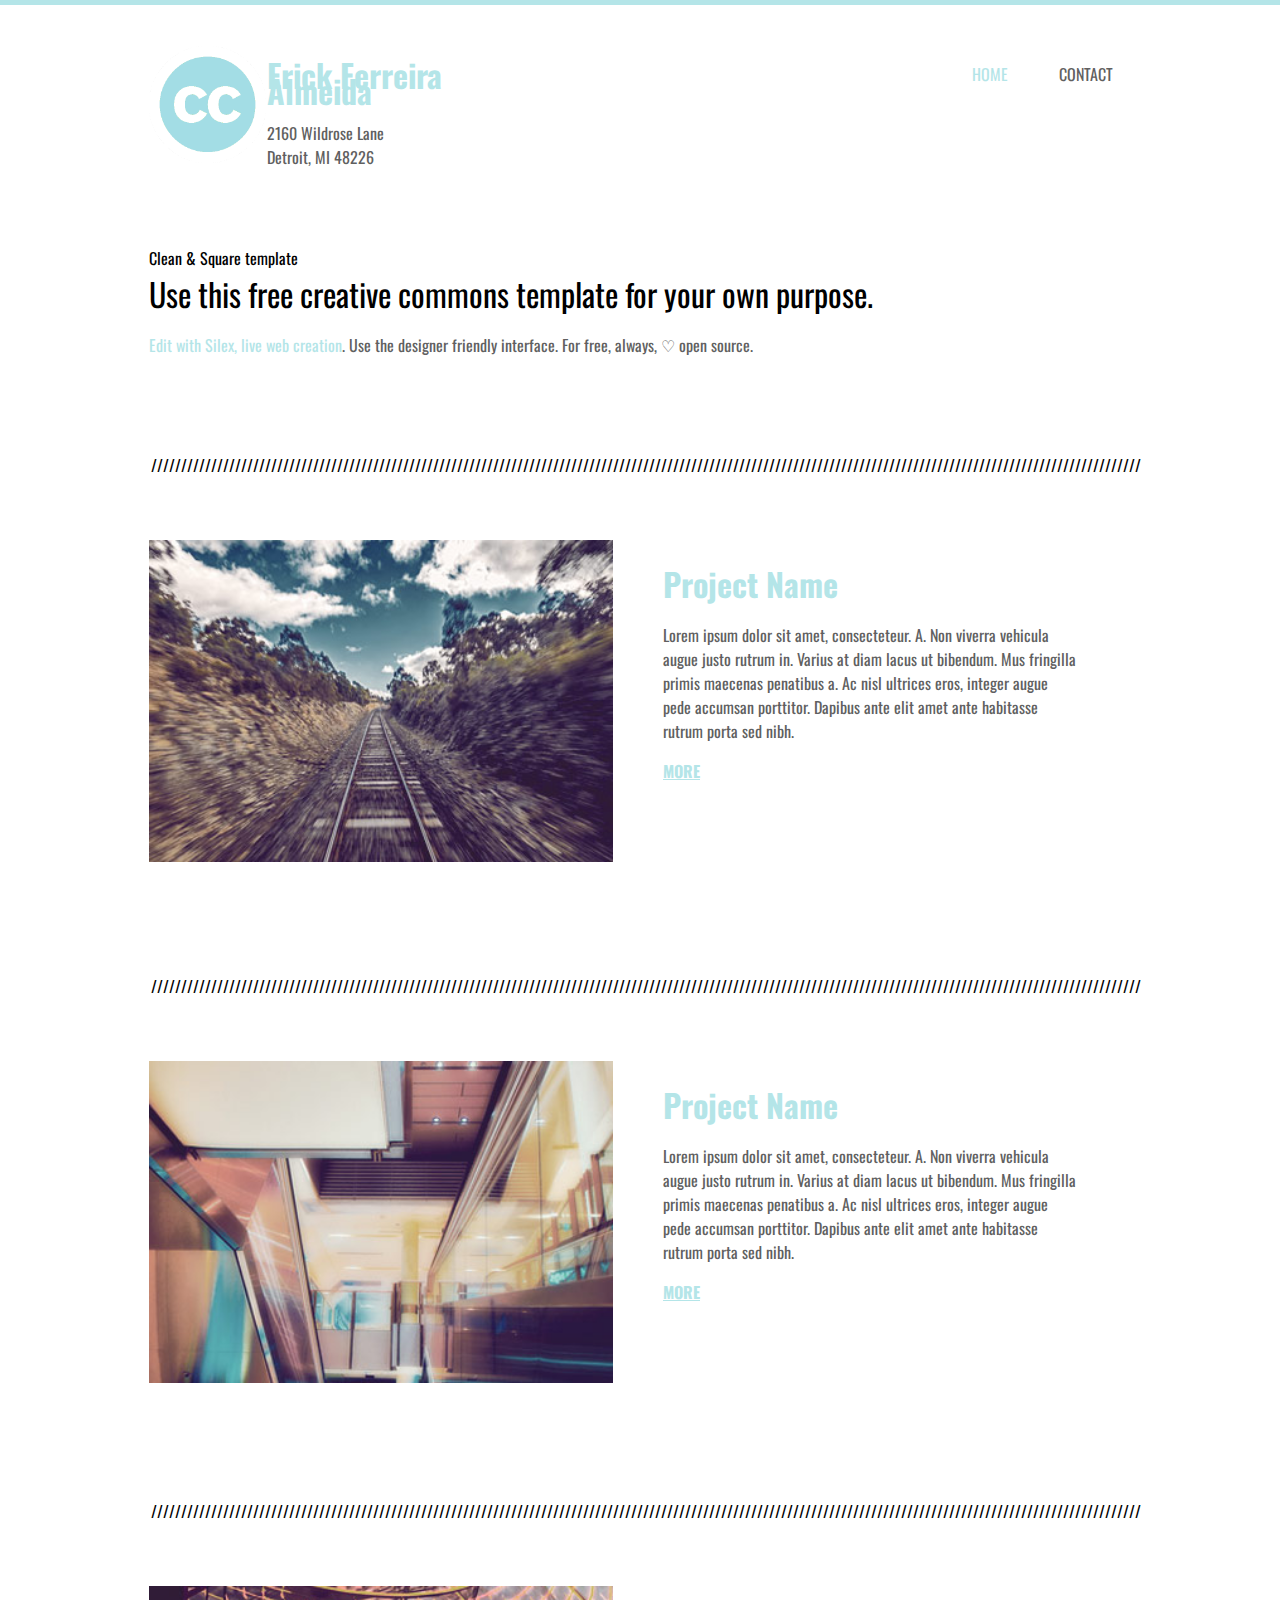
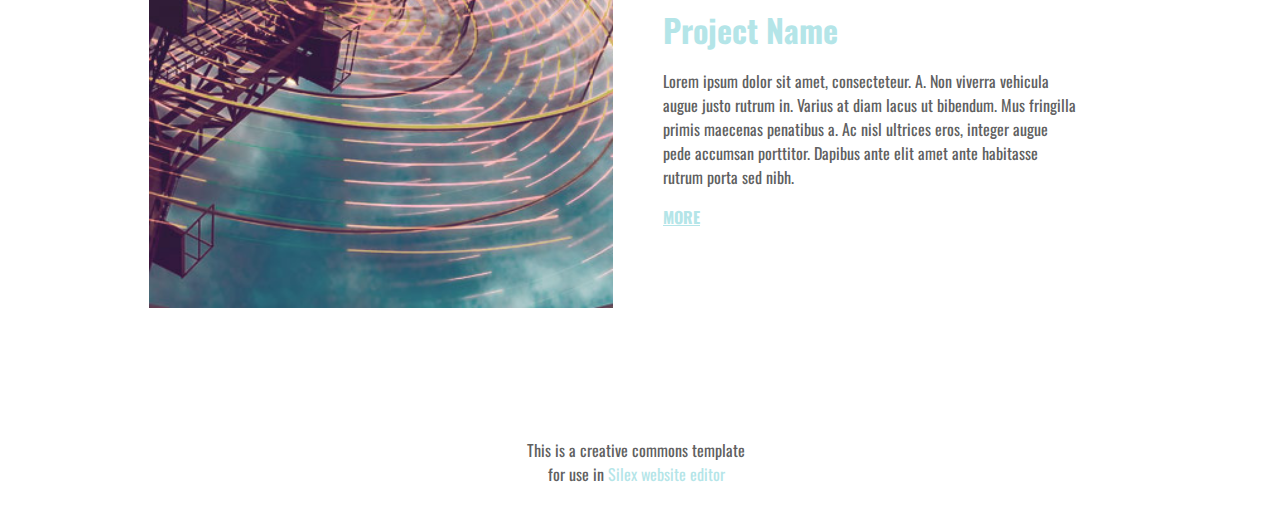
<file: index.html>
<!doctype html><html lang="en"><head>
    <title>Clean &amp; Square free template - Home</title>
    <meta charset="UTF-8">
    <meta name="generator" content="Silex v2.2.14">

    
    

    <script src="js/jquery.js"></script>
    
    
    <script src="js/front-end.js"></script>
    <link rel="stylesheet" href="css/normalize.css">
    <link rel="stylesheet" href="css/front-end.css">

    

    

    






    
    































    
    
<link href="https://fonts.googleapis.com/css?family=Oswald" rel="stylesheet" class="silex-custom-font"><meta name="viewport" content="width=device-width, initial-scale=1"><script class="silex-script"></script><script src="js/script.js"></script><link href="css/styles.css" rel="stylesheet"><style>body { opacity: 0; transition: .25s opacity ease; }</style></head>

<body class="body-initial all-style enable-mobile prevent-resizable prevent-selectable editable-style silex-runtime silex-published" data-current-page="page-home">
    <div class="container-element editable-style silex-id-1483130857943-13 section-element small-height website-min-width hide-on-mobile prevent-resizable">
        <div class="editable-style silex-element-content website-width silex-id-1483130857943-12 container-element"></div>
    </div>
    
    <header class="container-element editable-style silex-id-1483130355289-7 section-element website-min-width prevent-resizable" style="top: 0px; left: 0px;">
        
    <div class="editable-style silex-element-content website-width silex-id-1483130355289-6 container-element">
            
            

        <div class="editable-style silex-id-1552772425150-3 text-element silex-component prevent-resizable hamburger-menu prevent-auto-z-index hide-on-desktop"><div class="silex-element-content normal">
<!-- inspired by https://codepen.io/erikterwan/pen/EVzeRP -->
<div class="hamburger-menu_1700123314309_204 closed">
    <div class="hamburger-btn ">
      <span></span>
      <span></span>
      <span></span>
    </div>
    <div class="nav-container">
      <div class="prevent-scale">
        <nav class="">
            <ul>
            
                <li><a href="./" class="page-link-active">Home</a></li>
            
                <li><a href="contact.html">Contact</a></li>
            
                <li><a href="https://www.silex.me/">Powered by Silex</a></li>
            
            </ul>
        </nav>
      </div>
  </div>
</div>
<script>
(function() {
  var isOpen = false;
  function close() {
    isOpen = false;
    document.querySelector('.hamburger-menu_1700123314309_204').classList.remove('open');
    document.querySelector('.hamburger-menu_1700123314309_204').classList.add('closed');
  }
  function open() {
    isOpen = true;
    document.querySelector('.hamburger-menu_1700123314309_204').classList.add('open');
    document.querySelector('.hamburger-menu_1700123314309_204').classList.remove('closed');
  }
  function toggle() {
    if(isOpen) close();
    else open();
  }
  function scrollOrResize() {
    close();
    move();
  }
  var silexElement = document.querySelector('.hamburger-menu_1700123314309_204').closest('.editable-style');
  function move() {
    var data = window.silex
    var rect = silexElement.getBoundingClientRect();
    var offset = {
      top: rect.top + data.scrollTop,
      left: rect.left + data.scrollLeft,
    };
    var container = document.querySelector('.hamburger-menu_1700123314309_204 .nav-container');
    container.style.transform = 'translate(' + (data.scrollLeft - (offset.left/data.scale)) + 'px, ' + (data.scrollTop - (offset.top/data.scale)) + 'px)';
  }
  document.querySelector('.hamburger-menu_1700123314309_204 .hamburger-btn').addEventListener('click', function() { toggle(); });
  document.addEventListener('resize', scrollOrResize);
  document.addEventListener('scroll', scrollOrResize);
  scrollOrResize()
  setTimeout(() => scrollOrResize(), 0)
})();
</script>
</div></div><div class="editable-style container-element silex-id-1594114016137-2 hide-on-desktop"></div><div class="editable-style text-element silex-id-1436036522018-5 nav hide-on-mobile">
                    <div class="silex-element-content normal"><p>
                        <a href="./" class="page-link-active">HOME</a>
                    </p></div>
                </div><div class="editable-style text-element silex-id-1436036521917-4 nav hide-on-mobile">
                    <div class="silex-element-content normal">
                        <p><a href="contact.html" class="">CONTACT</a>
                    </p></div>
                </div><a class="editable-style image-element silex-id-1436036524431-29 page-link-active" href="./">
                    <img src="assets/cc.png" class="" alt="Logo">
                </a><a class="editable-style text-element grey-text silex-id-1436036524330-28 page-link-active" href="./">
                    <div class="silex-element-content normal">
                        <h1>Erick Ferreira Almeida</h1><p>2160 Wildrose Lane
                        <br>Detroit, MI 48226</p></div>
                </a></div></header><section class="container-element editable-style silex-id-1483131519736-31 section-element website-min-width prevent-resizable page-home paged-element paged-element-visible">
        <div class="editable-style silex-element-content website-width silex-id-1483131519736-30 container-element">
            
        <div class="editable-style text-element silex-id-1436036524230-27">
                <div class="silex-element-content normal">
                    Clean &amp; Square template
                    <h2>Use this free creative commons template for your own purpose.&nbsp;</h2>
                    <p><a href="//www.silex.me">Edit with Silex, live web creation</a>.&nbsp;Use the designer friendly interface. For free, always,&nbsp;♡ open source.</p>
                </div>
            </div></div>
    </section>



    <section class="container-element editable-style section-element silex-id-1483130397853-8 website-min-width prevent-resizable page-home paged-element paged-element-visible">
        <div class="editable-style silex-element-content website-width container-element silex-id-1483130397854-9">
            
            

            
        <div class="editable-style text-element full-width grey-text silex-id-1436036523928-24 hide-on-mobile">
                <div class="silex-element-content normal">
                    /////////////////////////////////////////////////////////////////////////////////////////////////////////////////////////////////////////////////////////////////////
                </div>
            </div><div class="editable-style image-element silex-id-1483131239727-16">
                <img src="assets/pic08.jpg" class="" alt="an illustrative image"></div><div class="editable-style text-element product-details silex-id-1436036523626-21">
                <div class="silex-element-content normal">
                    <h3>Project Name</h3>
                    
                        
                    
                    
                        <p>Lorem ipsum dolor sit amet, consecteteur. A. Non viverra vehicula augue justo rutrum in. Varius at diam lacus ut bibendum. Mus fringilla primis maecenas penatibus a. Ac nisl ultrices eros, integer augue pede accumsan porttitor.
                            Dapibus ante elit amet ante habitasse rutrum porta sed nibh. <br></p><p><a href="./" class="page-link-active"><b>MORE</b></a></p>
                    
                </div>
            </div></div>
    </section>



































    













    <section class="container-element editable-style section-element silex-id-1483131239726-14 website-min-width prevent-resizable page-home paged-element paged-element-visible">

        <div class="editable-style silex-element-content website-width container-element silex-id-1483131239727-15">
            
            

            
        <div class="editable-style text-element full-width grey-text silex-id-1483131239727-17 hide-on-mobile">
                <div class="silex-element-content normal">
                    /////////////////////////////////////////////////////////////////////////////////////////////////////////////////////////////////////////////////////////////////////
                </div>
            </div><div class="editable-style image-element silex-id-1483131242515-21">
                <img src="assets/pic09.jpg" class="" alt="an illustrative image"></div><div class="editable-style text-element product-details silex-id-1483131239727-18">
                <div class="silex-element-content normal">
                    <h3>Project Name</h3>
                    
                        
                    
                    
                        <p>Lorem ipsum dolor sit amet, consecteteur. A. Non viverra vehicula augue justo rutrum in. Varius at diam lacus ut bibendum. Mus fringilla primis maecenas penatibus a. Ac nisl ultrices eros, integer augue pede accumsan porttitor.
                            Dapibus ante elit amet ante habitasse rutrum porta sed nibh. <br></p><p><a href="./" class="page-link-active"><b>MORE</b></a></p>
                    
                </div>
            </div></div>
    </section>
    <section class="container-element editable-style section-element silex-id-1483131242514-19 website-min-width prevent-resizable page-home paged-element paged-element-visible">

        <div class="editable-style silex-element-content website-width container-element silex-id-1483131242514-20">
            
            

            
        <div class="editable-style text-element full-width grey-text silex-id-1483131242515-22 hide-on-mobile">
                <div class="silex-element-content normal">
                    /////////////////////////////////////////////////////////////////////////////////////////////////////////////////////////////////////////////////////////////////////
                </div>
            </div><div class="editable-style image-element silex-id-1436036524028-25">
                <img class="" src="assets/pic07.jpg" alt="an illustrative image"></div><div class="editable-style text-element product-details silex-id-1483131242515-23">
                <div class="silex-element-content normal">
                    <h3>Project Name</h3>
                    
                        
                    
                    
                        <p>Lorem ipsum dolor sit amet, consecteteur. A. Non viverra vehicula augue justo rutrum in. Varius at diam lacus ut bibendum. Mus fringilla primis maecenas penatibus a. Ac nisl ultrices eros, integer augue pede accumsan porttitor.
                            Dapibus ante elit amet ante habitasse rutrum porta sed nibh. <br></p><p><a href="./" class="page-link-active"><b>MORE</b></a></p>
                    
                </div>
            </div></div>
    </section>

    



    
    <footer class="container-element editable-style section-element silex-id-1483130400381-10 website-min-width prevent-resizable">
        <div class="editable-style silex-element-content website-width container-element silex-id-1483130400382-11">
            <div class="editable-style text-element silex-id-1436036522220-7 full-width small-text style-centered">
                <div class="silex-element-content normal">
                    <p>This is a creative commons template <br>for use in <a href="https://www.silex.me/">Silex website editor</a><br></p></div>
            </div>
        </div>
    </footer>






























</body></html>
</file>
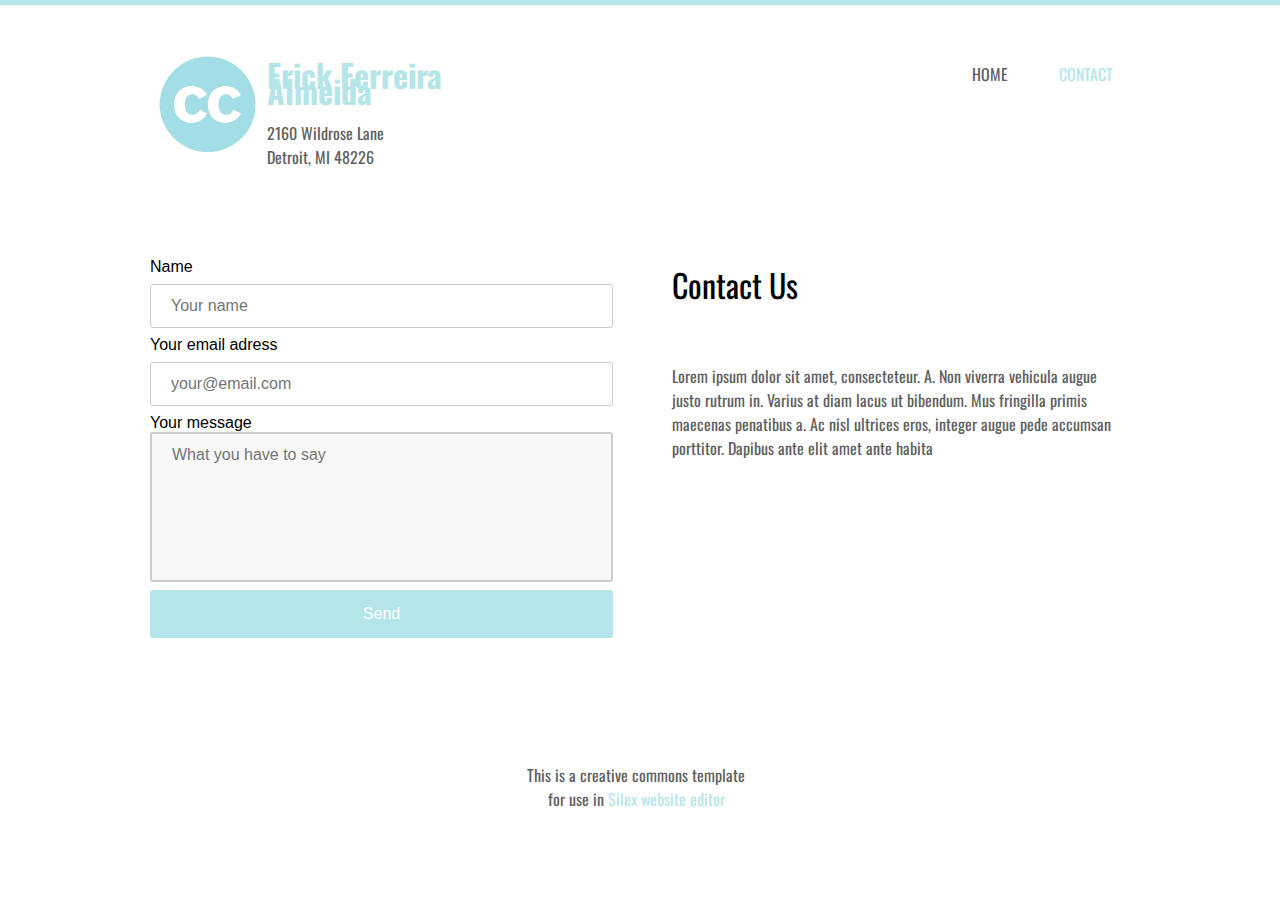
<file: contact.html>
<!doctype html><html lang="en"><head>
    <title>Clean &amp; Square free template - Contact</title>
    <meta charset="UTF-8">
    <meta name="generator" content="Silex v2.2.14">

    
    

    <script src="js/jquery.js"></script>
    
    
    <script src="js/front-end.js"></script>
    <link rel="stylesheet" href="css/normalize.css">
    <link rel="stylesheet" href="css/front-end.css">

    

    

    






    
    































    
    
<link href="https://fonts.googleapis.com/css?family=Oswald" rel="stylesheet" class="silex-custom-font"><meta name="viewport" content="width=device-width, initial-scale=1"><script class="silex-script"></script><script src="js/script.js"></script><link href="css/styles.css" rel="stylesheet"><style>body { opacity: 0; transition: .25s opacity ease; }</style></head>

<body class="body-initial all-style enable-mobile prevent-resizable prevent-selectable editable-style silex-runtime silex-published" data-current-page="page-contact">
    <div class="container-element editable-style silex-id-1483130857943-13 section-element small-height website-min-width hide-on-mobile prevent-resizable">
        <div class="editable-style silex-element-content website-width silex-id-1483130857943-12 container-element"></div>
    </div>
    
    <header class="container-element editable-style silex-id-1483130355289-7 section-element website-min-width prevent-resizable" style="top: 0px; left: 0px;">
        
    <div class="editable-style silex-element-content website-width silex-id-1483130355289-6 container-element">
            
            

        <div class="editable-style silex-id-1552772425150-3 text-element silex-component prevent-resizable hamburger-menu prevent-auto-z-index hide-on-desktop"><div class="silex-element-content normal">
<!-- inspired by https://codepen.io/erikterwan/pen/EVzeRP -->
<div class="hamburger-menu_1700123314309_204 closed">
    <div class="hamburger-btn ">
      <span></span>
      <span></span>
      <span></span>
    </div>
    <div class="nav-container">
      <div class="prevent-scale">
        <nav class="">
            <ul>
            
                <li><a href="./">Home</a></li>
            
                <li><a href="contact.html" class="page-link-active">Contact</a></li>
            
                <li><a href="https://www.silex.me/">Powered by Silex</a></li>
            
            </ul>
        </nav>
      </div>
  </div>
</div>
<script>
(function() {
  var isOpen = false;
  function close() {
    isOpen = false;
    document.querySelector('.hamburger-menu_1700123314309_204').classList.remove('open');
    document.querySelector('.hamburger-menu_1700123314309_204').classList.add('closed');
  }
  function open() {
    isOpen = true;
    document.querySelector('.hamburger-menu_1700123314309_204').classList.add('open');
    document.querySelector('.hamburger-menu_1700123314309_204').classList.remove('closed');
  }
  function toggle() {
    if(isOpen) close();
    else open();
  }
  function scrollOrResize() {
    close();
    move();
  }
  var silexElement = document.querySelector('.hamburger-menu_1700123314309_204').closest('.editable-style');
  function move() {
    var data = window.silex
    var rect = silexElement.getBoundingClientRect();
    var offset = {
      top: rect.top + data.scrollTop,
      left: rect.left + data.scrollLeft,
    };
    var container = document.querySelector('.hamburger-menu_1700123314309_204 .nav-container');
    container.style.transform = 'translate(' + (data.scrollLeft - (offset.left/data.scale)) + 'px, ' + (data.scrollTop - (offset.top/data.scale)) + 'px)';
  }
  document.querySelector('.hamburger-menu_1700123314309_204 .hamburger-btn').addEventListener('click', function() { toggle(); });
  document.addEventListener('resize', scrollOrResize);
  document.addEventListener('scroll', scrollOrResize);
  scrollOrResize()
  setTimeout(() => scrollOrResize(), 0)
})();
</script>
</div></div><div class="editable-style container-element silex-id-1594114016137-2 hide-on-desktop"></div><div class="editable-style text-element silex-id-1436036522018-5 nav hide-on-mobile">
                    <div class="silex-element-content normal"><p>
                        <a href="./" class="">HOME</a>
                    </p></div>
                </div><div class="editable-style text-element silex-id-1436036521917-4 nav hide-on-mobile">
                    <div class="silex-element-content normal">
                        <p><a href="contact.html" class="page-link-active">CONTACT</a>
                    </p></div>
                </div><a class="editable-style image-element silex-id-1436036524431-29" href="./">
                    <img src="assets/cc.png" class="" alt="Logo">
                </a><a class="editable-style text-element grey-text silex-id-1436036524330-28" href="./">
                    <div class="silex-element-content normal">
                        <h1>Erick Ferreira Almeida</h1><p>2160 Wildrose Lane
                        <br>Detroit, MI 48226</p></div>
                </a></div></header>



    



































    













    
    

    



    <section class="container-element editable-style section-element silex-id-1483131410736-25 website-min-width prevent-resizable page-contact paged-element paged-element-visible">

        <div class="editable-style silex-element-content website-width container-element silex-id-1483131410737-26">



            <div class="editable-style text-element product-details silex-id-1436036521716-2 text-editor-focus" data-allow-silex-shortcuts="true">
                <div class="silex-element-content normal wysihtml-editor">
                    <h2>Contact Us</h2>
                    <p>
                        <br>
                        
                            </p><p>Lorem ipsum dolor sit amet, consecteteur. A. Non viverra vehicula augue justo rutrum in. Varius at diam lacus ut bibendum. Mus fringilla primis maecenas penatibus a. Ac nisl ultrices eros, integer augue pede accumsan porttitor.
                                Dapibus ante elit amet ante habita</p><p><a href="//disap.org/"></a></p>
                </div>
            </div>
            
    <div class="editable-style silex-id-1538155859204-2 html-element silex-component silex-component-form silex-use-height-not-minheight"><div class="silex-element-content"><form id="id_1700123314323_723" action="https://formspree.io/your@email.com" method="POST">
  
  <div>
    <label for="field1">Name</label>
    <input type="text" required="" id="field1" name="field1" placeholder="Your name">
  </div>
  
  
  <div>
    <label for="field2">Your email adress</label>
    <input type="text" required="" id="field2" name="field2" placeholder="your@email.com">
  </div>
  
  
  <div class="fill-vertical">
    <label for="field3">Your message</label>
    <textarea required="" id="field3" name="field3" placeholder="What you have to say"></textarea>
  </div>
  
  <input type="submit" value="Send">
</form>


</div></div></div>
    </section>
    <footer class="container-element editable-style section-element silex-id-1483130400381-10 website-min-width prevent-resizable">
        <div class="editable-style silex-element-content website-width container-element silex-id-1483130400382-11">
            <div class="editable-style text-element silex-id-1436036522220-7 full-width small-text style-centered">
                <div class="silex-element-content normal">
                    <p>This is a creative commons template <br>for use in <a href="https://www.silex.me/">Silex website editor</a><br></p></div>
            </div>
        </div>
    </footer>






























</body></html>
</file>
<file: css/front-end.css>
/**
 * This file holds the styles of websites while editing
 */

body {
  min-height: 100vh;
  min-width: 98vw; /* remove approx size of vertical scroll bar */
}

/* prevent-auto-z-index is to let the components handle their z-index */
.section-element > .silex-element-content > *:not(.prevent-auto-z-index):not(.fixed) {
  /* put the elements of a section on top of sections bellow */
  z-index: 10;
}
/* workaround a bug of the 2.11 version (front end) */
/* sections used to hava margin-top: -1; which can not be edited in the UI */
.editable-style.section-element {
  margin-top: 0;
}
/****************************************************/
.website-width {
  width: 960px;
}
.paged-element-hidden {
  display: none !important;
}
/* resize */
.editable-style.image-element img {
  border-radius: inherit; /* this is to follow the element's radius */
	width: 100%;
	height: 100%;
}
/*
 .image-element > .silex-element-content {
	overflow: hidden;
}
*/
.html-element .silex-element-content {
  /* enable HTML content to have style="min-height: inherit;" */
  /* removed because it makes components buggy, add it to silex if you need to
  position: absolute;
  min-height: inherit;
  width: 100%; /* needed by slideshow components and probably others */
  /*
  height: 100%; /* needed by slideshow kreview and probably others */
}
/* wysihtml text editor styles */
.wysiwyg-float-left {
  float: left;
  margin: 0 8px 8px 0;
}
.wysiwyg-float-right {
  float: right;
  margin: 0 0 8px 8px;
}
/* Remove dots surrounding links in Firefox
    because of normalize.css */
a:focus{ outline: none;}

body .editable-style[data-silex-href] {
  cursor: pointer;
}
body.enable-mobile .editable-style.hide-on-desktop {
  display: none;
}
/* only outside the editor */
/* needs to be more qualified than body.enable-mobile .editable-style:not(.prevent-mobile-style) */
body.silex-runtime.body-initial .fixed {
  position: absolute;
  z-index: 20;
}
/* Mobile styles */
@media (max-width:480px) {
  /* needs to be more qualified than body.enable-mobile .editable-style:not(.prevent-mobile-style) */
  body.silex-runtime.body-initial .fixed {
    /* on mobile (chrome, this is needed to be on top of other content) */
    position: relative;
  }

  /* hide horizontal scroll bar which appears because of residual values in css
  html {
    overflow-x: hidden;
  }
  */
  body {
    position: initial; /* used to be absolute but now only in editor (editable.css), when position is absolute the body has the size of its content */
  }
  /* mobile mode */
  body.enable-mobile .editable-style:not(.prevent-mobile-style),
  body.enable-mobile .background.background-initial {
    position: static;
    top: auto;
    left: auto;
    max-width: 100%;
    min-width: auto; /* this is to remove sections min-width, since section min-width is set to the witdh of its content in Element::setStyle() */
    margin-left: auto;
    margin-right: auto;
  }
  body.enable-mobile .editable-style.section-element {
    padding: 0;
  }
  body.enable-mobile.silex-resizing .editable-style:not(.prevent-mobile-style) {
    max-width: unset; /* while dragging let the user size the elements freely */
  }
  body.enable-mobile .image-element.editable-style:not(.prevent-mobile-style) {
    position: relative;
  }
  body.enable-mobile .editable-style.section-element {
    max-width: 100%; /* section bg should be 100% width because user do not need to grab the side and resize */
    padding: 0;
    margin: 0;
  }
  body.enable-mobile .container-element:not(.paged-element-hidden) {
    display: flex;
    align-items: center;
    justify-content: space-around;
    flex-wrap: wrap;
  }
  /* but still hide paged elements or desktop only elements */
  body.enable-mobile .editable-style.hide-on-mobile {
    display: none;
  }
  body.enable-mobile .editable-style.hide-on-desktop:not(.paged-element-hidden) {
    display: initial;
  }
  body.silex-runtime.enable-mobile .background.background-initial {
    max-width: 100%;
  }
}

/* only outside the editor */
/* needs to be more qualified than body.enable-mobile .editable-style:not(.prevent-mobile-style) */
body.silex-runtime.body-initial .fixed {
  position: absolute;
  z-index: 20;
}
/* Mobile styles */
@media (max-width:480px) {
  /* needs to be more qualified than body.enable-mobile .editable-style:not(.prevent-mobile-style) */
  body.silex-runtime.body-initial .fixed {
    /* on mobile (chrome, this is needed to be on top of other content) */
    position: relative;
  }
}

/**
 * prodotype components
 */
.silex-element-content-full-height .silex-element-content {
  height: 100%;
}
silex-template,
.prodotype-preview {
  display: none;
}
.prodotype-runtime,
.prodotype-runtime-strict {
  display: none;
}
.prodotype-published {
  display: none;
}
body.silex-editor .prodotype-preview {
  display: block;
}
body.silex-runtime .prodotype-runtime,
body.silex-runtime .prodotype-runtime-strict {
  display: block;
}
body.silex-published .prodotype-published {
  display: block;
}
body.silex-publish .prodotype-runtime-strict {
  display: none;
}
.prodotype-force-size {
  position: absolute;
  width: 100%;
  height: 100%;
}
.silex-component-button button {
  width: 100%;
}
/* full-width component*/
div.editable-style.full-width-section {
  min-height: 100px;
}

div.editable-style.full-width-section>.editable-style {
  position: static;
  min-width: 100%;
}

div.editable-style.full-width-section>.editable-style.silex-element-content {
  display: none;
}
</file>
<file: css/styles.css>
.body-initial {cursor: auto; background-color: rgb(255, 255, 255); position: static;}.silex-id-1483130857943-13 {background-color: rgba(180,229,232,1); min-width: 980px; position: static; margin-top: -1px;}.silex-id-1483130857943-12 {background-color: transparent; min-height: 5px; position: relative; margin-left: auto; margin-right: auto;}.silex-id-1483130355289-7 {position: static; margin-top: -1px;}.silex-id-1483130355289-6 {background-color: transparent; min-height: 197px; position: relative; margin-left: auto; margin-right: auto;}.silex-id-1552772425150-3 {width: 33px; background-color: transparent; top: 35px; left: 35px; min-height: 27px; position: absolute;}.silex-id-1436036524431-29 {width: 117px; top: 41px; left: -1.5px; height: 117px; position: absolute;}.silex-id-1436036524330-28 {width: 283px; top: 41px; left: 116.5px; min-height: 122px; position: absolute;}.silex-id-1436036522018-5 {width: 90px; top: 41px; left: 795px; min-height: 56px; position: absolute;}.silex-id-1436036521917-4 {width: 90px; top: 41px; left: 891px; min-height: 56px; position: absolute;}.silex-id-1483131519736-31 {position: static; margin-top: -1px;}.silex-id-1483131519736-30 {background-color: transparent; min-height: 229px; position: relative; margin-left: auto; margin-right: auto;}.silex-id-1436036524230-27 {width: 822px; top: 44px; left: -1px; min-height: 146px; position: absolute;}.silex-id-1483130397853-8 {position: static; margin-top: -1px;}.silex-id-1483130397854-9 {background-color: transparent; min-height: 520.9375px; position: relative; margin-left: auto; margin-right: auto;}.silex-id-1436036523928-24 {width: 978px; top: 22px; left: 1px; min-height: 26px; position: absolute;}.silex-id-1436036524028-25 {width: 464px; top: 109px; left: -1.5px; height: 322px; position: absolute;}.silex-id-1436036523626-21 {width: 415px; top: 129px; left: 513px; min-height: 302px; position: absolute;}.silex-id-1483131239726-14 {position: static; margin-top: -1px;}.silex-id-1483131239727-15 {background-color: transparent; min-height: 525px; position: relative; margin-left: auto; margin-right: auto;}.silex-id-1483131239727-17 {width: 978px; top: 22px; left: 1px; min-height: 26px; position: absolute;}.silex-id-1483131239727-16 {width: 464px; top: 109px; left: -1px; height: 322px; position: absolute;}.silex-id-1483131239727-18 {width: 415px; top: 129px; left: 513px; min-height: 302px; position: absolute;}.silex-id-1483131242514-19 {position: static; margin-top: -1px;}.silex-id-1483131242514-20 {background-color: transparent; min-height: 525px; position: relative; margin-left: auto; margin-right: auto;}.silex-id-1483131242515-22 {width: 978px; top: 22px; left: 1px; min-height: 26px; position: absolute;}.silex-id-1483131242515-21 {width: 464px; top: 109px; left: -1px; height: 322px; position: absolute;}.silex-id-1483131242515-23 {width: 415px; top: 129px; left: 513px; min-height: 302px; position: absolute;}.silex-id-1483131410736-25 {position: static; margin-top: -1px;}.silex-id-1483131410737-26 {background-color: transparent; min-height: 525px; position: relative; margin-left: auto; margin-right: auto;}.silex-id-1436036521716-2 {width: 457px; top: 59px; left: 522px; min-height: 393px; position: absolute;}.silex-id-1538155859204-2 {width: 463px; height: 407px; background-color: transparent; top: 56px; left: 0px; position: absolute;}.silex-id-1483130400381-10 {min-width: 980px; position: static; margin-top: -1px;}.silex-id-1483130400382-11 {background-color: transparent; min-height: 113px; position: relative; margin-left: auto; margin-right: auto;}.silex-id-1436036522220-7 {width: 238px; top: 20px; left: 367px; min-height: 80px; position: absolute;}.silex-id-1594114016137-2 {width: 100px; min-height: 100px; background-color: rgb(255, 255, 255); position: absolute; top: 158px; left: 184px;}@media only screen and (max-width: 480px) {.silex-id-1483130355289-7 {top: 20px; left: 0px;}.silex-id-1483130355289-6 {min-height: 364px; display: flex; flex-direction: row;}.silex-id-1552772425150-3 {min-height: 27px; width: 33px; position: static;}.silex-id-1436036524431-29 {height: 117px; top: -61px; left: -252px; width: 117px;}.silex-id-1436036524330-28 {min-height: 196px; top: 0px; left: 0px; width: 381px;}.silex-id-1483131519736-31 {top: 401px; left: 0px;}.silex-id-1483131519736-30 {min-height: 415px;}.silex-id-1436036524230-27 {top: 44px; left: -1px; width: 440px; min-height: 325px;}.silex-id-1483130397853-8 {top: 730px; left: 0px;}.silex-id-1483130397854-9 {min-height: 445.433349609375px;}.silex-id-1436036524028-25 {height: 322px; top: -5px; left: 0px; width: 464px;}.silex-id-1483131239726-14 {top: 1470px; left: 0px;}.silex-id-1483131239727-15 {min-height: 735px;}.silex-id-1483131239727-16 {height: 322px; top: -5px; left: 0px; width: 464px;}.silex-id-1483131242514-19 {top: 2205px; left: 0px;}.silex-id-1483131242514-20 {min-height: 456.433349609375px;}.silex-id-1483131242515-21 {height: 322px; top: -5px; left: 0px; width: 464px;}.silex-id-1483131242515-23 {top: 384px; left: 15px; width: 415px; min-height: 314px;}.silex-id-1483131410736-25 {top: 401px; left: 0px;}.silex-id-1483131410737-26 {top: 0px; left: 12px; width: 445px; min-height: 791px;}.silex-id-1538155859204-2 {height: 407px; top: 0px; left: 0px; width: 460px;}.silex-id-1483130400381-10 {top: 3487px; left: 0px;}.silex-id-1483130400382-11 {min-height: 213px;}.silex-id-1594114016137-2 {min-height: 20px; width: 328px; display: flex; justify-content: left; position: static; align-items: center; flex-direction: column;}}
.website-width {width: 980px;}@media (min-width: 481px) {.silex-editor {min-width: 1180px;}}
h1 {line-height: 0.5;}h2 {font-weight: normal; font-size: 32px; margin-top: 0; margin-bottom: 0;}h3 {font-size: 32px; color: #B4E5E8; margin-top: 0; margin-bottom: 0;}.text-element > .silex-element-content {font-family: 'Oswald', sans-serif; font-weight: normal;}p {color: #606060;}a {color: #B4E5E8; text-decoration: none;}[data-silex-href] {color: #B4E5E8; text-decoration: none;}b {text-decoration: underline;}@media only screen and (max-width: 480px) {h1 {line-height: 1;}.text-element > .silex-element-content {font-size: 22px;}}
.nav.text-element > .silex-element-content {text-align: center;}.nav a {color: #606060; text-decoration: none;}.nav [data-silex-href] {color: #606060; text-decoration: none;}.nav .page-link-active {color: #B4E5E8;}
@media only screen and (max-width: 480px) {.hamburger-menu.text-element > .silex-element-content {line-height: 2;}.hamburger-menu a {color: #606060;}.hamburger-menu [data-silex-href] {color: #606060;}.hamburger-menu ul li {list-style-type: none; font-size: 1.5em;}.hamburger-menu .page-link-active {color: #B4E5E8;}}
.style-centered.text-element > .silex-element-content {text-align: center;}
.hamburger-menu_1700123314309_204 {position: absolute; z-index: 20;}.silex-editor .hamburger-menu_1700123314309_204 nav {left: -9999px;}.hamburger-menu_1700123314309_204 nav ul {margin-top: 80px;}.hamburger-menu_1700123314309_204 nav {opacity: 0; position: absolute; background-color: #B4E5E8; transition: left 1s ease, height 0s ease 1s; left: -300px; width: 300px; height: 20px;}.hamburger-menu_1700123314309_204.open nav {opacity: 1; height: 100vh; left: 0; transition: left 1s ease, height 0s ease 0s;}.hamburger-menu_1700123314309_204 .nav-container {z-index: 10; position: absolute;}.hamburger-menu_1700123314309_204.open .nav-container {}.hamburger-menu_1700123314309_204 .hamburger-btn {z-index: 20; cursor: pointer; position: absolute;}.hamburger-menu_1700123314309_204 .hamburger-btn span {display: block; width: 30px; height: 5px; margin-bottom: 3px; position: relative; background-color: #000000; border: 1px solid #ffffff; border-radius: 3px; transition: border-color 0.1s ease-in,
      opacity 0.1s ease-in,
      transform 0.1s ease-in,
      background 0.1s ease-in;}.hamburger-menu_1700123314309_204.open .hamburger-btn span {border-color: rgba(255, 255, 255, 0);}.hamburger-menu_1700123314309_204 .hamburger-btn span:first-child {transform-origin: 4px -2px;}.hamburger-menu_1700123314309_204.open .hamburger-btn span:first-child {transform: rotate(45deg) translate(7px, -4px);}.hamburger-menu_1700123314309_204.open .hamburger-btn span:nth-last-child(2) {opacity: 0;}.hamburger-menu_1700123314309_204 .hamburger-btn span:nth-child(3) {transform-origin: -11px 4px;}.hamburger-menu_1700123314309_204.open .hamburger-btn span:nth-child(3) {transform: rotate(-45deg) translate(0, 12px);}
#id_1700123314323_723 input[type=text], select {width: 100%; padding: 12px 20px; margin: 8px 0; display: inline-block; border: 1px solid #ccc; border-radius: 3px; box-sizing: border-box;}#id_1700123314323_723 input[type=submit] {width: 100%; background-color: #B4E5E8; color: #FFFFFF; padding: 14px 20px; margin: 8px 0; border: 1px solid #B4E5E8; border-radius: 3px; cursor: pointer;}#id_1700123314323_723 label {color: #000000;}#id_1700123314323_723 .fill-vertical {flex: 1 1 auto; display: flex; flex-direction: column;}#id_1700123314323_723 .fill-vertical textarea {flex: 1 1 auto; width: 100%; height: 150px; padding: 12px 20px; box-sizing: border-box; border: 2px solid #ccc; border-radius: 3px; background-color: #f8f8f8; font-size: 16px; resize: none;}#id_1700123314323_723 {border-radius: 3px; display: flex; flex-direction: column; justify-content: space-between; height: 100%;}body.silex-runtime {opacity: 1;}
</file>
